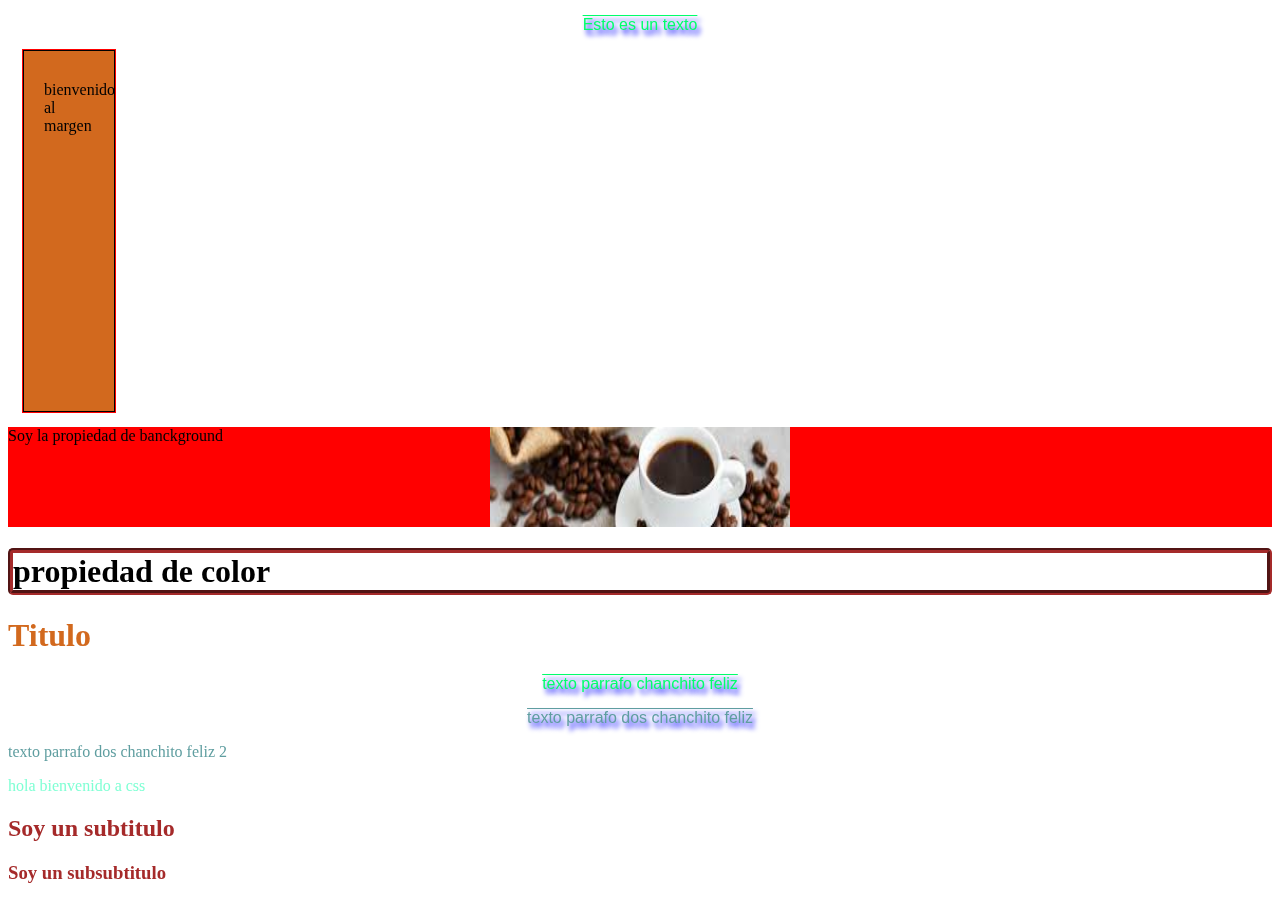
<file: aprendiendo-css/index.html>
<!DOCTYPE html>
<html>
<head>   
    <title>Document</title>
    <link rel="stylesheet" href="style.css" />    
</head>
<body>
    <p class="texto">Esto es un texto</p>
    <div class="margen">
        bienvenidos al margen
    </div>
    <article id="fondo">
        Soy la propiedad de banckground
    </article>
    <h1 class="color">propiedad de color</h1>
    <h1 id="titulo">Titulo</h1>
    <p class="texto">texto parrafo chanchito feliz</p>   
    <p class="texto especial">texto parrafo dos chanchito feliz</p>
    <p class="especial">texto parrafo dos chanchito feliz 2</p>
    <div>
        <p>hola bienvenido a css</p>
        <h2>Soy un subtitulo</h2>
        <h3>Soy un subsubtitulo</h3>
    </div>
</body>
</html>
</file>
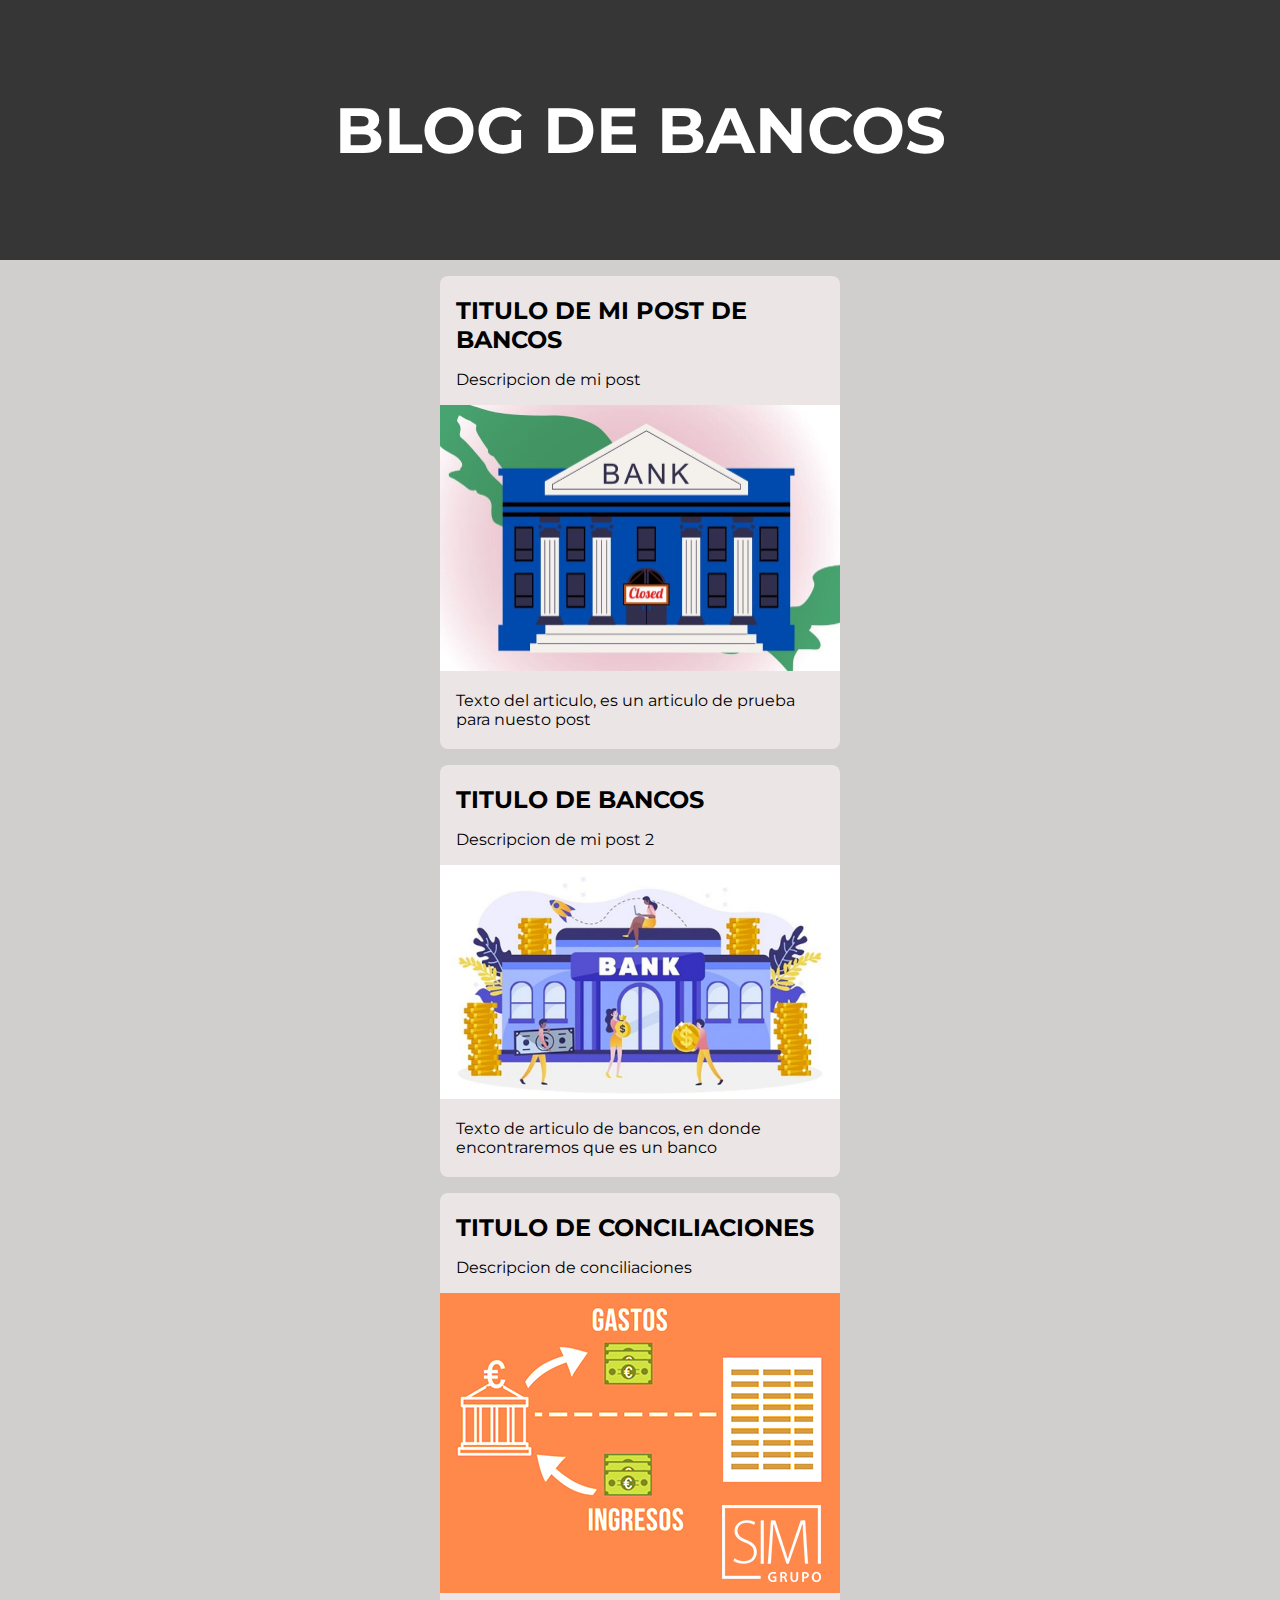
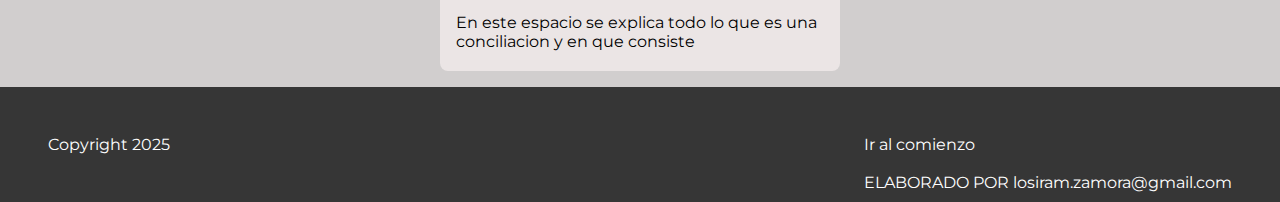
<file: aprendiendo-html/index.html>
<!DOCTYPE html>
<head>
    <title>BANCOS WEB</title>
    <link rel="preconnect" href="https://fonts.googleapis.com">
    <link rel="preconnect" href="https://fonts.gstatic.com" crossorigin>
    <link href="https://fonts.googleapis.com/css2?family=Montserrat:ital,wght@0,100..900;1,100..900&family=Sigmar&display=swap" rel="stylesheet">
    <link rel="stylesheet" href="style.css" >
</head>
<body>
    <!--La etiqueta de header es para indicar el nombre del encabezado que va tener nuestro sitio web-->
    <header id="titulo">
        <h1>BLOG DE BANCOS</h1>
    </header>
    <!--la etiqueta se section sirve para colocar secciones dentro de nuestra aplicacion-->    
    <section class="container">
        <!--Aqui se indica todo lo que va contener nuestro articulo-->
        <article class="post">
            <h2 id="titulo">TITULO DE MI POST DE BANCOS</h2>
            <p>Descripcion de mi post</p>
            <img src="img/bancos1.jpg" width="400"/>
            <p>Texto del articulo, es un articulo de prueba para nuesto post</p>
        </article>
        <article class="post">
            <h2 id="titulo2">TITULO DE BANCOS</h2>
            <p>Descripcion de mi post 2</p>
            <img src="img/bancos.jpg" width="400"/>
            <p>Texto de articulo de bancos, en donde encontraremos que es un banco</p>
        </article>
        <article class="post">
            <h2 id="titulo3">TITULO DE CONCILIACIONES</h2>
            <P>Descripcion de conciliaciones</P>
            <img src="img/conciliaciones.jpg" width="400" />
            <p>En este espacio se explica todo lo que es una conciliacion y en que consiste</p>
        </article>
    </section>
    <!--footer es para indicar el pie de pagina de nuestra web, pueden ver muchos footer-->
    <footer>
        <!--Para poder enviar nuestra pagina al comienzo se debe agregar un a href igual al id a donde queremos que vaya, en este caso es el id del primer articulo-->
        <section>
            <a href="#titulo">Ir al comienzo</a>
            <br>
            <br>
            <a href="mailto:losiram.zamora@gmail.com">ELABORADO POR losiram.zamora@gmail.com</a>        
        </section>
        <p>Copyright 2025</p>
    </footer>
</body>
</html>
</file>
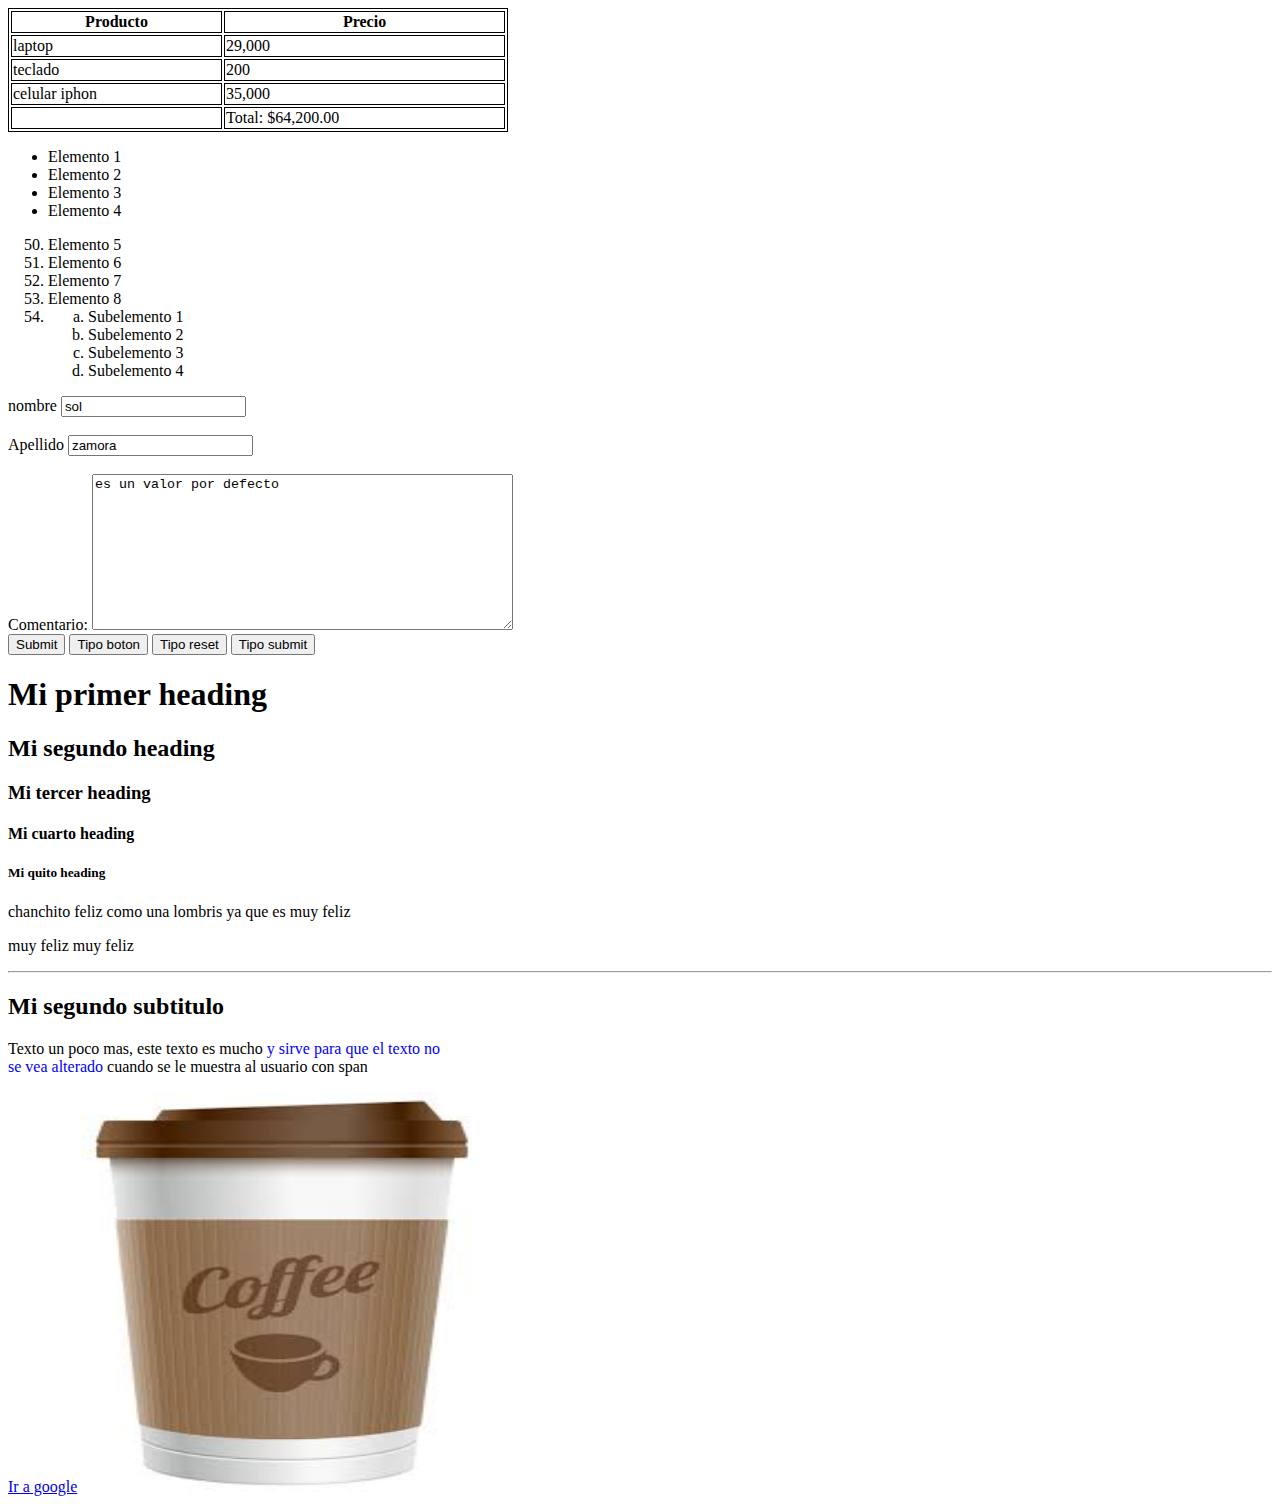
<file: aprendiendo-html/index_aprendizaje.html>
<!DOCTYPE html>
<html lang="en">
<head>
    <!--Con estas lineas se crean los comentarios-->
    <!--El title es para colocar el nombre que va contener la pestaña de nuestra pagina-->
   <title>Bienvenidos a mi web</title>
   <style>
        table, th, td{
            border: 1px solid black;
        }
   </style>
</head>
<body>
    <!--Para crear una tabla es con la etiqueta table-->
    <table style="width: 500px;">
        <!--thead es para establecer la cabecera dentro de nuestra tabla y tener todo mas ordenado-->
        <thead>
            <!--tr quiere decir table row o una fila dentro de nuestra tabla-->
            <tr>
                <!--th es para indicar una cabecera dentro de nuestra tabla-->
                <th>Producto</th>
                <th>Precio</th>            
            </tr>
        </thead>
        <!--tbody es para indicar el cuerpo que va tener nuestra tabla en este caso las filas-->
        <tbody>
            <tr>
                <!--td es para definir los valores que va tener nuestra tabla en sus filas-->
                <td>laptop</td>
                <td>29,000</td>
            </tr>
            <tr>
                <td>teclado</td>
                <td>200</td>
            </tr>
            <tr>
                <td>celular iphon</td>
                <td>35,000</td>
            </tr>
        </tbody>
        <!--el tfoot es para indicar el resumen que va tener nuestra tabla al final-->        
        <tfoot>
            <td></td>
            <td>Total: $64,200.00</td>

        </tfoot>
    </table>
    <!--Ul es lista no ordenada-->
    <ul>
        <!--li quiere decir elementos de la lista-->
        <li>Elemento 1</li>
        <li>Elemento 2</li>
        <li>Elemento 3</li>
        <li>Elemento 4</li>
    </ul>
    <!--ol quiere decir lista ordenada
        Para indicar en que numero queremos que inicie nuestra lista es con value=" ", si no se le indica el value inicia con 1-->
    <ol>
        <li value="50">Elemento 5</li>
        <li>Elemento 6</li>
        <li>Elemento 7</li>
        <li>Elemento 8</li>
        <li>
            <ol>
                <!--El estilo list-stype-type:lower-alpha es para que la lista inicie ordenada por letras y no con numeros-->
                <li style="list-style-type: lower-alpha;">Subelemento 1</li>
                <li style="list-style-type: lower-alpha;">Subelemento 2</li>
                <li style="list-style-type: lower-alpha;">Subelemento 3</li>
                <li style="list-style-type: lower-alpha;">Subelemento 4</li>
            </ol>
        </li>
    </ol>
    <!--Para crear un formulario dentro de nuestra pagina es con la etiqueta form-->
    <form action="/formulario" method="post">
        <label for="nombre">nombre</label>        
        <!--input sirve para ingresar un cuadro de texto editable, para que el usuario ingrese informacion-->
        <input value="sol" type="text" id="nombre" name="nombre" placeholder="Ingresar nombre" />
        <br>
        <br>
        <label for="apellido">Apellido</label>
        <input value="zamora" type="text" id="apellido" name="apellido" placeholder="Ingresa apellido" />
        <br>
        <br>
        <label for="comentario">Comentario:</label>
        <textarea cols="50" rows="10" id="comentario" name="comentario" placeholder="Ingresa un comentario">es un valor por defecto</textarea>
        <br>
        <input type="submit" />
        <!--En las etiquetas de button se puede personalizar como lo quieramos que una etiqueta de input-->
        <button type="button">Tipo boton</button> <!--Boton que se le indicar que actividad va ser-->
        <button type="reset">Tipo reset</button><!--Boton que resetea el formulario a como estaba inicialmente-->
        <button type="submit">Tipo submit</button><!--Boton que se le debe indicar hacia donde va enviar el formulario-->
    </form>
    <!--Las etiquetas de h1 es para colocar el titulo que va contener nuestra web dentro-->
    <h1>Mi primer heading</h1>
    <!--El h2 es para indicar los subtitulos de los titulos-->
    <h2>Mi segundo heading</h2> 
    <!--las siguientes h3, h4, h5,h6, h7 se utilzan para mas titulos o subtitulos, pero los va haciendo mas pequeños las letras, estas letras no se deben de utilizar como otra cosa que no sea un tituto o subtitulo-->
    <h3>Mi tercer heading</h3>
    <h4>Mi cuarto heading</h4>
    <h5>Mi quito heading</h5>
    <!--La letra p es para colocar un parrafo por eso es p, ahi podemos colocar lo que quieramos-->    
    <p>chanchito feliz como una lombris ya que es muy feliz</p>
    <p>muy feliz muy feliz</p>
    <!--La etiqueta de hr sive para poder separa las secciones de nuestra aplicacion, colocando una linea para la separación-->
    <hr>
    <h2>Mi segundo subtitulo</h2>
    <!--La etiqueta span es para hacer referencia a un texto que esta dentro de una etiqueta, en la cual podemos restar la informacion que esta dentro de la etiqueta span.
        Para poder hacer un salto de linea, porque el texto escrito es muy grande es con la etiqueta <br> -->
    <p>Texto un poco mas, este texto es mucho <span style="color: blue;"> y sirve para que el texto no <br>se vea alterado</span> cuando se 
        le muestra al usuario con span</p>
    <!--La etiqueta de a nos sirve para los link para ir a otras paginas, la cual se debe de indicar la url a la que se va hacer referencia
        Para abrir la url en otra pagina nueva y que no quite nuestra pagina debemos colocarle target="_blank" asi abrira el link en una nueva pagina
    -->    
    <a target="_blank" href="https://www.google.com.mx">Ir a google</a>
    <!--Para colocar una imgen en nuestra pagina es con la etiqueta img la cual se cierra con / nada mas, se le debe pasar la url en donde va estar la imagen-->
    <img src="img/coffee.jpeg" width="400" height="400"/>
    <!--Dentro de form nosotros vamos a indicar el contenido que va tener nuestro formulario-->
    
</body>
</html>
</file>
<file: aprendiendo-css/style.css>
/*Para dar estilo a los titulos se debe de colocar el nombre del Id que tenemos definido en html, en este caso es titulo*/
#titulo{
    color:chocolate ;
}

/*Para inidicar que le vamos a utilizar el nombre de una clase para darle estilo es con un "." al inicio y el nombre de la clase
ejemplo: .texto
.texto{
    color: rgb(0, 247, 255);
}
si queremos solo aplicar el estilo a una etiqueta en especial debemos indicar la letra "p.texto" 
p es el nombre de la etiqueta y texto es el nombre de la clase. Lo que indica que le va aplicar el estylo a todas las etiquetas de p que contengan una clase llamada texto*/
p.texto{
    color: rgb(0, 255, 106);
}

p.especial{
    color: cadetblue;
}

/*Esta intruccion espara indicar el estilo solo de las etiquetas que estan dentro de un div con nombre p*/
div p{
    color: aquamarine;
}

/*Esto es para indicar que el mismo estilo se le va aplicar a dos etiquetas la h2 y h3 pero que esten dentro de un div*/
div h2, div h3{
    color: brown;
}

/*La siguiente instruccion es para aplicar el stilo a todo el contenido de la pagina
*{
    font-size: 25px;
    color: crimson;
}*/

/*Hay 3 maneras de indicar colores RGB, hexadecimal(HEX) y utilizando valores HSL */
/*En el siguiente ejemplo se va asignar el color en hexadecimal el cual inicia siempre con "#" seguida de 6 caracteres ó 3 caracteres
que puede ser desde 0 hasta F, donde 0 es el minimo color o sea nulo y F el maximo del color*/

/*COLOR UTILIZANDO 3 CARACTERES
.color{
    color:#000; Color negro
    color:#f00; Color rojo intenso
}*/

/*COLOR UTILIZANDO 6 CARACTERES
 los dos primeros ceros es equivalente a rojo
 los otros dos ceros equivalen al verde 
 y los ultimos dos ceros equivalen al azul

.color{
    color:#ff0000;
}*/

/*Ahora va la conversion de RGB
en esta conversion se indican valores del 0 al 255
siendo el primer valor = rojo, segundo= verde y tercero=azul
color:rgb(255,0,0); = color rojo
color:rgb(0,255,0); = color verde
color:rgb(0,0,255); = color azul
Se pueden hacer muchas convinaciones con esta conversion al igual que la anterior

.color{
    color:rgb(255,0,0);
}
*/

/*
Para indicar el boder se utiliza la propiedad border: seguido del grosor del borde, el color y el tipo de borde
solid = es una linea solida sin espacios
dotted = punto separados
dashed = linea puntiada
double = doble linea
groove = linea como en 3d
ridge = Muy parecida a la anterior
inset = Coloca linea grusa con sombras, en la parte superior - Se ve bonito
outsed = Coloca linea grusa con sombras, en la parte inferior
none = sin ningun borde
*/
.color{
    /* border:5px coral inset; */
    border-style: groove; /*style del borde*/
    border-color:brown; /*El color del borde*/
    border-radius: 5px; /*El grosor del borde*/
    border-width: 5px; /*El ancho del borde*/
}

/*Los valores de rgba: el primero color rojo, segundo verde, tercero azul y el cuarto el nivel de opasidad que va tener
 rgba(255,0,0,1); esta valor la puede tener cualquier propiedad que sea de color*/
#fondo{
    background-color: rgb(236, 236, 231); /*Este es para pasarle el color que va tener pero con opasidad es decir diluido*/
    /* opacity: 0.5; */
    /* background-image: url("coffee.jpeg"); */
    height: 100px; /*esto es para dar el tamaño de la imagen*/
    /*cover es para mantener la imagen a su tamaño dentro del tamaño que le estamos dando, esto sirve para que se vaya adaptando al tamaño de la pantalla
    el de auto no lo hace, ni el de contain*/
    /* background-size: cover; */
    /*background-size: 300px 300px; Esta es para la dimension de la imagen la cual debe ser igual al tamaño del heigth*/
    /*background-repeat:no-repeat; Esto es para que la imagen no se repita */
    /* background-repeat: repeat-x; Esto es para que se repita de manera horizontal*/
    /* background-repeat: repeat-y; Esto es para que se repita vertical */
    /* background-position: center center; Posicion de la imagen puede ser top, center, bottom */ 

    /*Ahora para indicar todo lo anterior en una misma linea es de la siguiente manera*/
    background: #f00 url("coffee.jpeg") repeat-y center center /300px 300px;
}

.margen{
    background-color: chocolate;
    /* margin:15px 20px 25px 30px; el primero es el margen de arriba, el segundo es el de la derecha, tercero el de abajo y el cuarto es el de la izquierda */
    /*Si queremos que el margen tenga los mismos valores en en todos los lados, solo se le pasa el valor una ves*/
    margin: 15px;
    /* padding: 30px 25px 20px 30px; El padding es para agregar espacios dentro del elemento */
    /*Lo mismo se puede hacer con el padding, si le pasamos dos valores toma el horizontal con el primero y el vertical como el segundo*/
    padding: 30px 20px;
    border: solid 1px black;  /*El border es para darle el estilo a los bordes que queremos tener*/
    height: 300px; /*Este es para la altura de nuestro margen*/
    width: 50px; /*El width es para darle lo ancho que va tener el margen*/
    overflow: scroll; /*El overflow es para indicar que todo lo que este dentro del margen que no alcanze a mostrarse dentro que lo oculte con la opcion de hidden*
                        le podemos pasar como valor tambien un scroll para que se pueda navegar dentro del elemento: valores que tiene el overflow: hidden, scroll y visible*/
    outline: 1px solid red; /*El outline es para indicar el color del margen y su grosor*/    
}

.texto{
    font-family: Verdana, Geneva, Tahoma, sans-serif;
    text-align: center;  /*Este text-align es para alinear el texto, en la posicion que desemos*/
    text-decoration: overline; /*overline es para colocarle una linea arriba del texto*/
    text-shadow: 3px 5px 5px blue; /*shadow es para dar una sombra y sus valores que queremos que tenga la sombra, el tamaño que va tener la sombre del texto, con su color de sombra*/
}
</file>
<file: aprendiendo-html/style.css>
html{
    font-family: "Montserrat", sans-serif;
}

body{
    margin: 0;
    background-color: #d1cece;
}

header{
    background-color: #363636; 
    color: white;
    padding: 3rem 2rem;
}

header h1{
    font-size: 4rem; /*El 4rem es igual a 4x16 */
    text-align: center;
}

.container{
    width: 400px;
    margin: 0 auto;    
}

section article{
    /*Este transition sirve para indicar el tiempo en que queremos que se muestre la sombra cuando va pasando el mouse*/
    transition: box-shadow 0.3s ease; /*ease se puede cambiar por otro valor*/
    background-color: #ebe5e5; /*Es el color que va tener el articulo*/
    margin: 1rem 0; /*Este el margen que van a tener nuestros articulos*/
    border-radius:0.5rem; /*Es el grosor del borde del articulo*/
    padding: 0.25rem 0; /*El padding es la separacion que va tener articulo de los otros*/
    cursor: pointer; /*este cursor:pointer es para mostrar la mano en el cursor*/
}

section article:hover{
    /*indica que la sombra se va desplazar a la derecha 0, hacia abajo un 0.1rem, el grosor de la sombra va ser de 0.4rem y va tener un color negro pero tenue*/
    box-shadow: 0 0.1rem 0.4rem rgba(0,0,0,0.5); 
}

section article h2, section article p{
    margin: 1rem;
}

footer{
    background-color: #363636;
    padding: 3rem;
    color: white;
}

footer section{
    float: right;
}

footer p{
    margin: 0;
}
footer a{
    transition: color 0.3seg ease; /*Esto es para la animacion de los link, para que se vea como se convierte en una sombra*/
    color: white;
    text-decoration: none;/*Se le quita la decoracion a los link*/
}

footer a:hover{
    color:rgb(113, 121, 138);
}
</file>
